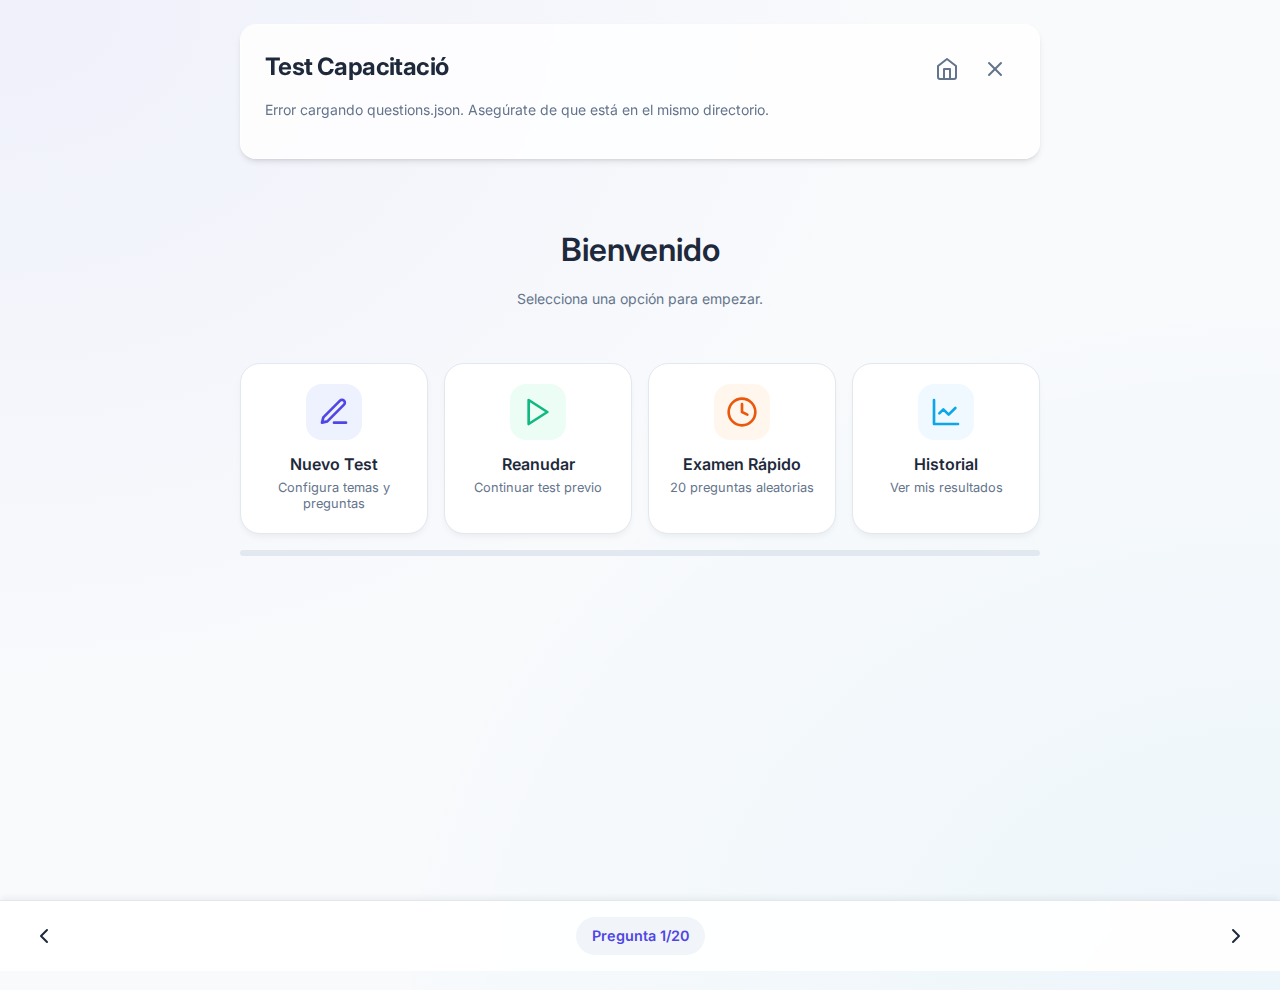
<file: index.html>
<!doctype html>
<html lang="es">

<head>
  <meta charset="utf-8" />
  <meta name="viewport" content="width=device-width, initial-scale=1" />
  <title>Test</title>
  <link rel="manifest" href="manifest.json">
  <link rel="stylesheet" href="style.css">
</head>

<body>
  <div class="wrap">
    <!-- Header -->
    <div class="card" id="card-header" style="display: flex; justify-content: space-between; align-items: flex-start;">
      <div>
        <h1 style="font-size: 1.5rem; margin:0;">Test Capacitació</h1>
        <p class="muted hidden" id="status">Cargando…</p>
      </div>
      <div class="top-bar-actions">
        <button class="icon-btn hidden" id="homeLink" title="Ir al Inicio">
          <svg xmlns="http://www.w3.org/2000/svg" width="24" height="24" viewBox="0 0 24 24" fill="none"
            stroke="currentColor" stroke-width="2" stroke-linecap="round" stroke-linejoin="round">
            <path d="m3 9 9-7 9 7v11a2 2 0 0 1-2 2H5a2 2 0 0 1-2-2z" />
            <polyline points="9 22 9 12 15 12 15 22" />
          </svg>
        </button>
        <button class="icon-btn hidden" id="exitLink" title="Salir del test">
          <svg xmlns="http://www.w3.org/2000/svg" width="24" height="24" viewBox="0 0 24 24" fill="none"
            stroke="currentColor" stroke-width="2" stroke-linecap="round" stroke-linejoin="round">
            <path d="M18 6 6 18" />
            <path d="m6 6 12 12" />
          </svg>
        </button>
      </div>
    </div>

    <!-- Screen: Home Dashboard -->
    <div id="screen-home">
      <div class="hero-section" style="text-align:center; padding: 20px 0; margin-bottom: 20px;">
        <h2 style="font-size: 2rem; margin-bottom: 8px;">Bienvenido</h2>
        <p class="muted">Selecciona una opción para empezar.</p>
      </div>

      <div class="dashboard-grid">
        <!-- Card: New Test -->
        <div class="dash-card" id="btnDashNew">
          <div class="dash-icon" style="background: #eef2ff; color: var(--primary);">
            <svg xmlns="http://www.w3.org/2000/svg" width="32" height="32" viewBox="0 0 24 24" fill="none"
              stroke="currentColor" stroke-width="2" stroke-linecap="round" stroke-linejoin="round">
              <path d="M12 20h9" />
              <path d="M16.5 3.5a2.121 2.121 0 0 1 3 3L7 19l-4 1 1-4L16.5 3.5z" />
            </svg>
          </div>
          <h3>Nuevo Test</h3>
          <p>Configura temas y preguntas</p>
        </div>

        <!-- Card: Resume (Hidden by default) -->
        <div class="dash-card hidden" id="btnDashResume">
          <div class="dash-icon" style="background: #ecfdf5; color: var(--success);">
            <svg xmlns="http://www.w3.org/2000/svg" width="32" height="32" viewBox="0 0 24 24" fill="none"
              stroke="currentColor" stroke-width="2" stroke-linecap="round" stroke-linejoin="round">
              <polygon points="5 3 19 12 5 21 5 3" />
            </svg>
          </div>
          <h3>Reanudar</h3>
          <p>Continuar test previo</p>
        </div>

        <!-- Card: Quick Exam (20 Random) -->
        <div class="dash-card" id="btnDashExam">
          <div class="dash-icon" style="background: #fff7ed; color: #ea580c;">
            <svg xmlns="http://www.w3.org/2000/svg" width="32" height="32" viewBox="0 0 24 24" fill="none"
              stroke="currentColor" stroke-width="2" stroke-linecap="round" stroke-linejoin="round">
              <path d="M12 22c5.523 0 10-4.477 10-10S17.523 2 12 2 2 6.477 2 12s4.477 10 10 10z" />
              <polyline points="12 6 12 12 16 14" />
            </svg>
          </div>
          <h3>Examen Rápido</h3>
          <p>20 preguntas aleatorias</p>
        </div>

        <!-- Card: History -->
        <div class="dash-card" id="btnDashHistory">
          <div class="dash-icon" style="background: #f0f9ff; color: var(--info);">
            <svg xmlns="http://www.w3.org/2000/svg" width="32" height="32" viewBox="0 0 24 24" fill="none"
              stroke="currentColor" stroke-width="2" stroke-linecap="round" stroke-linejoin="round">
              <path d="M3 3v18h18" />
              <path d="m19 9-5 5-4-4-3 3" />
            </svg>
          </div>
          <h3>Historial</h3>
          <p>Ver mis resultados</p>
        </div>
      </div>
    </div>

    <!-- Barra de progreso -->
    <div id="prog-wrap" class="hidden">
      <div class="progress-container">
        <div id="pBar" class="progress-bar"></div>
      </div>
    </div>

    <!-- Pantalla: configuración -->
    <div class="card hidden" id="screen-setup" style="margin-top:14px;">
      <div style="display:flex; gap:12px; align-items:center; margin-bottom:16px;">
        <button class="icon-btn" id="setupBackBtn" style="padding:4px;">
          <svg xmlns="http://www.w3.org/2000/svg" width="24" height="24" viewBox="0 0 24 24" fill="none"
            stroke="currentColor" stroke-width="2" stroke-linecap="round" stroke-linejoin="round">
            <path d="m15 18-6-6 6-6" />
          </svg>
        </button>
        <h2 style="margin:0">Configuración</h2>
      </div>

      <div class="row">
        <div>
          <label for="mode">Modo</label>
          <select id="mode">
            <option value="themes">Modo 1: temas elegidos</option>
            <option value="all200">Modo 2: 200 de todo</option>
          </select>
        </div>

        <div id="nWrap">
          <label for="n">Número de preguntas (Modo 1)</label>
          <input id="n" type="number" min="1" value="20" />
        </div>
      </div>

      <div style="margin-top:12px;">
        <label for="topics">Temas (Ctrl/⌘ para multi-selección)</label>
        <select id="topics" multiple size="8"></select>
        <p class="muted" style="margin:8px 0 0 0;">En modo “200 de todo” esto se ignora.</p>
      </div>

      <div style="margin-top:12px;">
        <label style="display: flex; align-items: center; gap: 8px; cursor: pointer; font-weight: 500;">
          <input type="checkbox" id="examMode" style="width: auto; margin: 0;">
          <span><b>Modo Examen</b> (corrección solo al final)</span>
        </label>
      </div>

      <div class="row" style="margin-top:20px;">
        <button class="primary" id="startBtn" style="width:100%">Empezar Test</button>
        <button class="success hidden" id="resumeBtn">Reanudar test anterior</button>
      </div>

      <div id="setupMsg" class="hint hidden"></div>
    </div>

    <!-- Pantalla: historial -->
    <div class="card hidden" id="screen-history" style="margin-top:14px;">
      <div style="display:flex; justify-content:space-between; align-items:center; margin-bottom:12px;">
        <button class="icon-btn" id="historyBackBtn" style="padding:4px; margin-right:8px;">
          <svg xmlns="http://www.w3.org/2000/svg" width="24" height="24" viewBox="0 0 24 24" fill="none"
            stroke="currentColor" stroke-width="2" stroke-linecap="round" stroke-linejoin="round">
            <path d="m15 18-6-6 6-6" />
          </svg>
        </button>
        <h2 style="margin:0;">Historial</h2>
        <button id="clearHistoryBtn" class="danger" style="padding: 6px 12px; font-size: 0.8em;">Borrar</button>
      </div>
      <div id="historyTableContainer" style="overflow-x:auto;">
        <p class="muted">Aún no hay resultados registrados.</p>
      </div>
    </div>

    <!-- Pantalla UNIFICADA: Pregunta -->
    <div class="card hidden" id="screen-question" style="margin-top:14px;">
      <div class="topline">
        <h2 id="qTitle" style="margin:0;">Pregunta</h2>
        <div class="code" id="qMeta"></div>
        <!-- Pista button moved to header of card if needed, or kept in options -->
      </div>

      <!-- Text -->
      <div style="margin-top:16px; font-size:1.1rem; line-height:1.6;" id="qText"></div>

      <!-- Options -->
      <div class="options" id="qOptions"></div>

      <!-- Inline Feedback Container -->
      <div id="inlineFeedback" class="hidden"></div>

      <!-- Action Area for Mobile/desktop specific main button if needed -->
      <div style="margin-top:24px;">
        <button class="primary" id="mainActionBtn"
          style="width:100%; font-size:1.1rem; padding:16px;">Comprobar</button>
        <button class="success hidden" id="finishBtn" style="width:100%; margin-top:12px; padding:12px;">Finalizar
          Test</button>
        <button class="info hidden" id="hintBtn" style="width:100%; margin-top:8px;">💡 Ver Pista</button>
      </div>

      <div id="hintBox" class="hint hidden" style="margin-top:12px;"></div>
      <div id="qMsg" class="hint hidden" style="margin-top:12px;"></div>
    </div>

    <!-- Pantalla: resumen -->
    <div class="card hidden" id="screen-summary" style="margin-top:14px;">
      <h2>Resumen del test</h2>

      <div style="display:grid; grid-template-columns: 1fr 1fr; gap:16px; margin-bottom:20px;">
        <div class="opt correct" style="flex-direction:column; align-items:center; gap:4px">
          <span style="font-size:2rem; font-weight:700;" id="sumCorrect">0</span>
          <span style="font-size:0.9rem;">Aciertos</span>
        </div>
        <div class="opt wrong" style="flex-direction:column; align-items:center; gap:4px">
          <span style="font-size:2rem; font-weight:700;" id="sumWrong">0</span>
          <span style="font-size:0.9rem;">Fallos</span>
        </div>
      </div>

      <p id="sumTime" class="muted" style="text-align:center;"></p>
      <p id="sumSkipped" class="muted" style="text-align:center; display:none;"></p>
      <!-- Hidden by default, less relevant now -->

      <div class="row" style="margin-top:24px;">
        <button class="primary" id="reviewBtn">Repetir fallos</button>
        <button class="danger" id="backBtn">Volver al menú</button>
      </div>
    </div>
  </div>

  <!-- Sticky Bottom Nav -->
  <div id="bottomNav" class="bottom-nav hidden">
    <button class="nav-btn" id="navPrev">
      <svg xmlns="http://www.w3.org/2000/svg" width="24" height="24" viewBox="0 0 24 24" fill="none"
        stroke="currentColor" stroke-width="2" stroke-linecap="round" stroke-linejoin="round">
        <path d="m15 18-6-6 6-6" />
      </svg>
    </button>

    <div class="nav-center" id="navIndicator">Pregunta 1/20</div>

    <button class="nav-btn" id="navNext">
      <svg xmlns="http://www.w3.org/2000/svg" width="24" height="24" viewBox="0 0 24 24" fill="none"
        stroke="currentColor" stroke-width="2" stroke-linecap="round" stroke-linejoin="round">
        <path d="m9 18 6-6-6-6" />
      </svg>
    </button>
  </div>

  <!-- Modal Grid Navigation -->
  <div class="modal-overlay" id="navGridModal">
    <div class="modal-content">
      <div class="modal-header">
        <h3 style="margin:0">Navegación</h3>
        <button id="closeGridBtn"
          style="background:none; border:none; padding:4px; font-size:1.5rem; cursor:pointer;">&times;</button>
      </div>
      <div class="modal-body">
        <div class="nav-grid" id="navGrid"></div>
      </div>
      <div style="padding:16px; border-top:1px solid var(--border);">
        <button class="success" id="finishGridBtn" style="width:100%">Finalizar Test</button>
      </div>
    </div>
  </div>

  <script src="js/app.state.js"></script>
  <script src="js/app.utils.js"></script>
  <script src="js/app.dom.js"></script>
  <script src="js/app.render.js"></script>
  <script src="js/app.actions.js"></script>
  <script src="js/app.events.js"></script>
  <script src="js/app.init.js"></script>
</body>

</html>
</file>
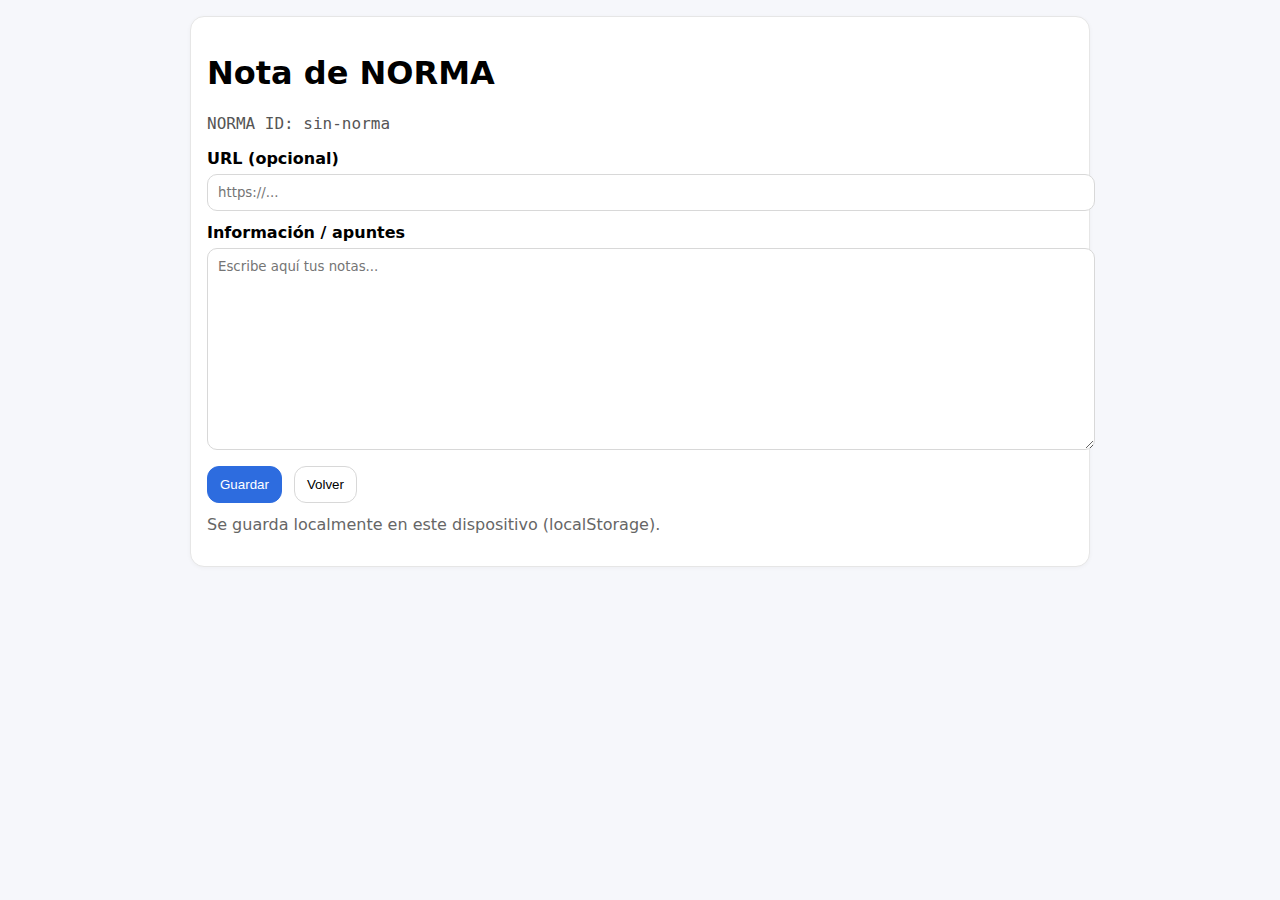
<file: note.html>
<!doctype html>
<html lang="es">
<head>
  <meta charset="utf-8" />
  <meta name="viewport" content="width=device-width, initial-scale=1" />
  <title>Nota de NORMA</title>
  <style>
    body { font-family: system-ui, -apple-system, Segoe UI, Roboto, Arial; margin:0; background:#f6f7fb; }
    .wrap { max-width: 900px; margin: 0 auto; padding: 16px; }
    .card { background:#fff; border:1px solid #e6e6e6; border-radius: 14px; padding: 16px; box-shadow: 0 1px 4px rgba(0,0,0,.04); }
    label { font-weight: 600; display:block; margin: 12px 0 6px; }
    input, textarea { width: 100%; padding: 10px; border-radius: 10px; border:1px solid #d8d8d8; font-family: inherit; }
    textarea { min-height: 180px; }
    .row { display:flex; gap: 12px; flex-wrap: wrap; align-items:center; margin-top: 12px; }
    button { padding: 10px 12px; border-radius: 12px; border: 1px solid #d8d8d8; background:#fff; cursor:pointer; }
    button.primary { background:#2d6cdf; color:#fff; border-color:#2d6cdf; }
    .muted { color:#666; }
    a { color:#2d6cdf; text-decoration: none; }
    a:hover { text-decoration: underline; }
    .code { font-family: ui-monospace, SFMono-Regular, Menlo, monospace; color:#555; }
  </style>
</head>
<body>
  <div class="wrap">
    <div class="card">
      <h1>Nota de NORMA</h1>
      <p class="muted" id="meta"></p>

      <label for="url">URL (opcional)</label>
      <input id="url" type="url" placeholder="https://..." />
      <div id="urlPreview" class="muted" style="margin-top:6px;"></div>

      <label for="text">Información / apuntes</label>
      <textarea id="text" placeholder="Escribe aquí tus notas..."></textarea>

      <div class="row">
        <button class="primary" id="saveBtn">Guardar</button>
        <button id="backBtn">Volver</button>
      </div>

      <p class="muted" style="margin-top:12px;">
        Se guarda localmente en este dispositivo (localStorage).
      </p>
    </div>
  </div>

  <script>
    const $ = (id) => document.getElementById(id);

    function getParam(name) {
      const u = new URL(window.location.href);
      return u.searchParams.get(name) || "";
    }

    // Ahora "id" es norma_id
    const normaId = getParam("id");     // ej: "rd-1211-1990-art-6"
    const normaTxt = getParam("t");     // texto NORMA (para mostrar)
    const key = "note:norma:" + normaId;

    if (normaTxt) {
      $("meta").innerHTML = `<b>NORMA:</b> ${normaTxt}<br><span class="code">ID: ${normaId || "sin-norma"}</span>`;
    } else {
      $("meta").innerHTML = `<span class="code">NORMA ID: ${normaId || "sin-norma"}</span>`;
    }

    // Cargar
    try {
      const saved = JSON.parse(localStorage.getItem(key) || "{}");
      $("url").value = saved.url || "";
      $("text").value = saved.text || "";
    } catch {}

    function renderPreview() {
      const url = $("url").value.trim();
      if (url) {
        $("urlPreview").innerHTML = `Enlace guardado: <a href="${url}" target="_blank" rel="noopener noreferrer">${url}</a>`;
      } else {
        $("urlPreview").textContent = "";
      }
    }
    renderPreview();
    $("url").addEventListener("input", renderPreview);

    // Guardar
    $("saveBtn").addEventListener("click", () => {
      if (!normaId) {
        alert("No hay NORMA ID. Asegúrate de que questions.json incluye norma_id.");
        return;
      }
      const payload = {
        url: $("url").value.trim(),
        text: $("text").value,
        updatedAt: new Date().toISOString(),
      };
      localStorage.setItem(key, JSON.stringify(payload));
      alert("Guardado ✅");
    });

    // Volver
    $("backBtn").addEventListener("click", () => {
      window.history.back();
    });
  </script>
</body>
</html>
</file>
<file: style.css>
@import url('https://fonts.googleapis.com/css2?family=Inter:wght@400;500;600;700&display=swap');

:root {
    --primary: #4f46e5;
    --primary-hover: #4338ca;
    --bg: #f8fafc;
    --card-bg: rgba(255, 255, 255, 0.8);
    --text-main: #1e293b;
    --text-muted: #64748b;
    --success: #10b981;
    --danger: #ef4444;
    --info: #0ea5e9;
    --border: #e2e8f0;
    --radius: 16px;
    --shadow: 0 4px 6px -1px rgb(0 0 0 / 0.1), 0 2px 4px -2px rgb(0 0 0 / 0.1);
    --nav-height: 70px;
}

body {
    font-family: 'Inter', system-ui, -apple-system, sans-serif;
    margin: 0;
    background-color: var(--bg);
    background-image:
        radial-gradient(at 0% 0%, rgba(79, 70, 229, 0.05) 0px, transparent 50%),
        radial-gradient(at 100% 100%, rgba(14, 165, 233, 0.05) 0px, transparent 50%);
    color: var(--text-main);
    line-height: 1.5;
    min-height: 100vh;
    padding-bottom: calc(var(--nav-height) + 20px);
    /* Space for bottom nav */
}

.wrap {
    max-width: 800px;
    margin: 0 auto;
    padding: 24px 16px;
}

.card {
    background: var(--card-bg);
    backdrop-filter: blur(8px);
    -webkit-backdrop-filter: blur(8px);
    border: 1px solid rgba(255, 255, 255, 0.3);
    border-radius: var(--radius);
    padding: 24px;
    box-shadow: var(--shadow);
    margin-bottom: 20px;
    transition: transform 0.2s ease, opacity 0.3s ease;
}

.card.hidden {
    display: none;
    opacity: 0;
}

h1 {
    font-size: 1.875rem;
    font-weight: 700;
    margin-bottom: 0.5rem;
    letter-spacing: -0.025em;
}

h2 {
    font-size: 1.5rem;
    font-weight: 600;
    margin-bottom: 1rem;
    color: var(--text-main);
}

.row {
    display: flex;
    gap: 16px;
    flex-wrap: wrap;
    align-items: center;
}

.row>* {
    flex: 1;
    min-width: 200px;
}

label {
    font-weight: 500;
    font-size: 0.875rem;
    color: var(--text-muted);
    display: block;
    margin-bottom: 6px;
}

select,
input {
    width: 100%;
    padding: 12px;
    border-radius: 12px;
    border: 1px solid var(--border);
    background: #fff;
    font-size: 1rem;
    transition: border-color 0.2s;
    box-sizing: border-box;
}

select:focus,
input:focus {
    outline: none;
    border-color: var(--primary);
    box-shadow: 0 0 0 2px var(--primary);
}

button {
    padding: 12px 20px;
    border-radius: 12px;
    border: 1px solid var(--border);
    background: #fff;
    font-weight: 600;
    font-size: 0.9375rem;
    cursor: pointer;
    transition: all 0.2s cubic-bezier(0.4, 0, 0.2, 1);
    display: inline-flex;
    align-items: center;
    justify-content: center;
    gap: 8px;
}

button:hover {
    transform: translateY(-1px);
    box-shadow: 0 4px 12px rgba(0, 0, 0, 0.05);
}

button:active {
    transform: translateY(0);
}

button.primary {
    background: var(--primary);
    color: #fff;
    border-color: var(--primary);
}

button.primary:hover {
    background: var(--primary-hover);
}

button.danger {
    background: #fef2f2;
    color: var(--danger);
    border-color: #fee2e2;
}

button.danger:hover {
    background: #fee2e2;
}

button.success {
    background: var(--success);
    color: #fff;
    border-color: var(--success);
}

button.info {
    background: var(--info);
    color: #fff;
    border-color: var(--info);
}

.muted {
    color: var(--text-muted);
    font-size: 0.875rem;
}

/* Progress Bar */
.progress-container {
    width: 100%;
    height: 6px;
    background: var(--border);
    border-radius: 10px;
    margin: 16px 0;
    overflow: hidden;
}

.progress-bar {
    height: 100%;
    background: var(--primary);
    width: 0%;
    transition: width 0.4s cubic-bezier(0.4, 0, 0.2, 1);
}

/* Options */
.options {
    margin-top: 20px;
    display: flex;
    flex-direction: column;
    gap: 12px;
}

.opt {
    border: 1px solid var(--border);
    border-radius: 16px;
    padding: 16px;
    display: flex;
    gap: 12px;
    align-items: center;
    /* Center execution */
    cursor: pointer;
    transition: all 0.2s;
    background: #fff;
    position: relative;
}

.opt:hover {
    border-color: var(--primary);
    background: #f5f3ff;
}

.opt input[type="radio"] {
    width: 20px;
    height: 20px;
    min-width: 20px;
    /* Prevent shrink */
    accent-color: var(--primary);
    margin: 0;
}

.opt.correct {
    background: #ecfdf5;
    border-color: #10b981;
    color: #065f46;
}

.opt.wrong {
    background: #fef2f2;
    border-color: #ef4444;
    color: #991b1b;
}

/* Inline Feedback */
.feedback-box {
    margin-top: 20px;
    padding: 20px;
    border-radius: 16px;
    animation: slideDown 0.3s ease forwards;
    border: 1px solid transparent;
}

.feedback-box.correct {
    background: #f0fdf4;
    border-color: #bbf7d0;
}

.feedback-box.wrong {
    background: #fef2f2;
    border-color: #fecaca;
}

.feedback-title {
    font-weight: 700;
    font-size: 1.1rem;
    margin-bottom: 8px;
    display: flex;
    align-items: center;
    gap: 8px;
}

.correct .feedback-title {
    color: var(--success);
}

.wrong .feedback-title {
    color: var(--danger);
}

@keyframes slideDown {
    from {
        opacity: 0;
        transform: translateY(-10px);
    }

    to {
        opacity: 1;
        transform: translateY(0);
    }
}

.code {
    font-family: 'ui-monospace', monospace;
    background: #f1f5f9;
    padding: 2px 6px;
    border-radius: 4px;
    font-size: 0.8125rem;
    color: var(--text-muted);
}

/* Sticky Bottom Nav */
.bottom-nav {
    position: fixed;
    bottom: 0;
    left: 0;
    right: 0;
    height: var(--nav-height);
    background: rgba(255, 255, 255, 0.9);
    backdrop-filter: blur(12px);
    -webkit-backdrop-filter: blur(12px);
    border-top: 1px solid var(--border);
    display: flex;
    align-items: center;
    justify-content: space-between;
    padding: 0 16px;
    box-shadow: 0 -4px 6px -1px rgb(0 0 0 / 0.05);
    z-index: 100;
    transition: transform 0.3s ease;
}

.bottom-nav.hidden {
    transform: translateY(100%);
}

.nav-btn {
    padding: 10px 16px;
    border-radius: 12px;
    font-weight: 600;
    border: none;
    background: transparent;
    color: var(--text-main);
    display: flex;
    align-items: center;
    gap: 6px;
}

.nav-btn:hover {
    background: #f1f5f9;
    transform: none;
    box-shadow: none;
}

.nav-center {
    background: #f1f5f9;
    padding: 8px 16px;
    border-radius: 20px;
    font-weight: 600;
    cursor: pointer;
    font-size: 0.9rem;
    color: var(--primary);
    transition: background 0.2s;
}

.nav-center:hover {
    background: #e2e8f0;
}

/* Nav Grid Modal */
.modal-overlay {
    position: fixed;
    top: 0;
    left: 0;
    right: 0;
    bottom: 0;
    background: rgba(0, 0, 0, 0.4);
    backdrop-filter: blur(4px);
    z-index: 200;
    display: flex;
    align-items: center;
    justify-content: center;
    padding: 20px;
    opacity: 0;
    pointer-events: none;
    transition: opacity 0.2s;
}

.modal-overlay.active {
    opacity: 1;
    pointer-events: auto;
}

.modal-content {
    background: #fff;
    border-radius: 24px;
    width: 100%;
    max-width: 500px;
    max-height: 80vh;
    display: flex;
    flex-direction: column;
    box-shadow: 0 10px 25px -5px rgba(0, 0, 0, 0.1);
    transform: scale(0.95);
    transition: transform 0.2s;
}

.modal-overlay.active .modal-content {
    transform: scale(1);
}

.modal-header {
    padding: 20px;
    border-bottom: 1px solid var(--border);
    display: flex;
    justify-content: space-between;
    align-items: center;
}

.modal-body {
    padding: 20px;
    overflow-y: auto;
}

.nav-grid {
    display: grid;
    grid-template-columns: repeat(auto-fill, minmax(45px, 1fr));
    gap: 10px;
}

.grid-item {
    aspect-ratio: 1;
    display: flex;
    align-items: center;
    justify-content: center;
    border-radius: 10px;
    background: #f1f5f9;
    color: var(--text-muted);
    font-weight: 600;
    font-size: 0.9rem;
    cursor: pointer;
    border: 2px solid transparent;
    transition: all 0.2s;
}

.grid-item:hover {
    background: #e2e8f0;
}

.grid-item.current {
    border-color: var(--primary);
    color: var(--primary);
    background: #eef2ff;
}

.grid-item.answered {
    background: var(--primary);
    color: #fff;
}

.grid-item.correct {
    background: var(--success);
    color: #fff;
}

.grid-item.wrong {
    background: var(--danger);
    color: #fff;
}

/* Utility */
.top-bar-actions {
    display: flex;
    gap: 8px;
}

.icon-btn {
    padding: 8px;
    border-radius: 8px;
    border: none;
    background: transparent;
    color: var(--text-muted);
    cursor: pointer;
}

.icon-btn:hover {
    background: #f1f5f9;
    color: var(--danger);
}

/* Dashboard */
.dashboard-grid {
    display: grid;
    grid-template-columns: repeat(auto-fit, minmax(140px, 1fr));
    gap: 16px;
    margin-top: 10px;
}

.dash-card {
    background: #fff;
    border-radius: 20px;
    padding: 20px;
    display: flex;
    flex-direction: column;
    align-items: center;
    text-align: center;
    border: 1px solid var(--border);
    cursor: pointer;
    transition: all 0.2s cubic-bezier(0.4, 0, 0.2, 1);
    box-shadow: 0 4px 6px -1px rgba(0, 0, 0, 0.05);
}

.dash-card:hover {
    transform: translateY(-4px);
    box-shadow: 0 10px 15px -3px rgba(0, 0, 0, 0.1), 0 4px 6px -2px rgba(0, 0, 0, 0.05);
    border-color: var(--primary);
}

.dash-icon {
    width: 56px;
    height: 56px;
    border-radius: 16px;
    display: flex;
    align-items: center;
    justify-content: center;
    margin-bottom: 12px;
    transition: transform 0.2s;
}

.dash-card:hover .dash-icon {
    transform: scale(1.1);
}

.dash-card h3 {
    font-size: 1rem;
    font-weight: 600;
    margin: 0 0 4px 0;
    color: var(--text-main);
}

.dash-card p {
    font-size: 0.8rem;
    color: var(--text-muted);
    margin: 0;
    line-height: 1.3;
}

/* Animations */
@keyframes fadeIn {
    from {
        opacity: 0;
        transform: translateY(10px);
    }

    to {
        opacity: 1;
        transform: translateY(0);
    }
}

#screen-home {
    animation: fadeIn 0.4s ease-out;
}
</file>
